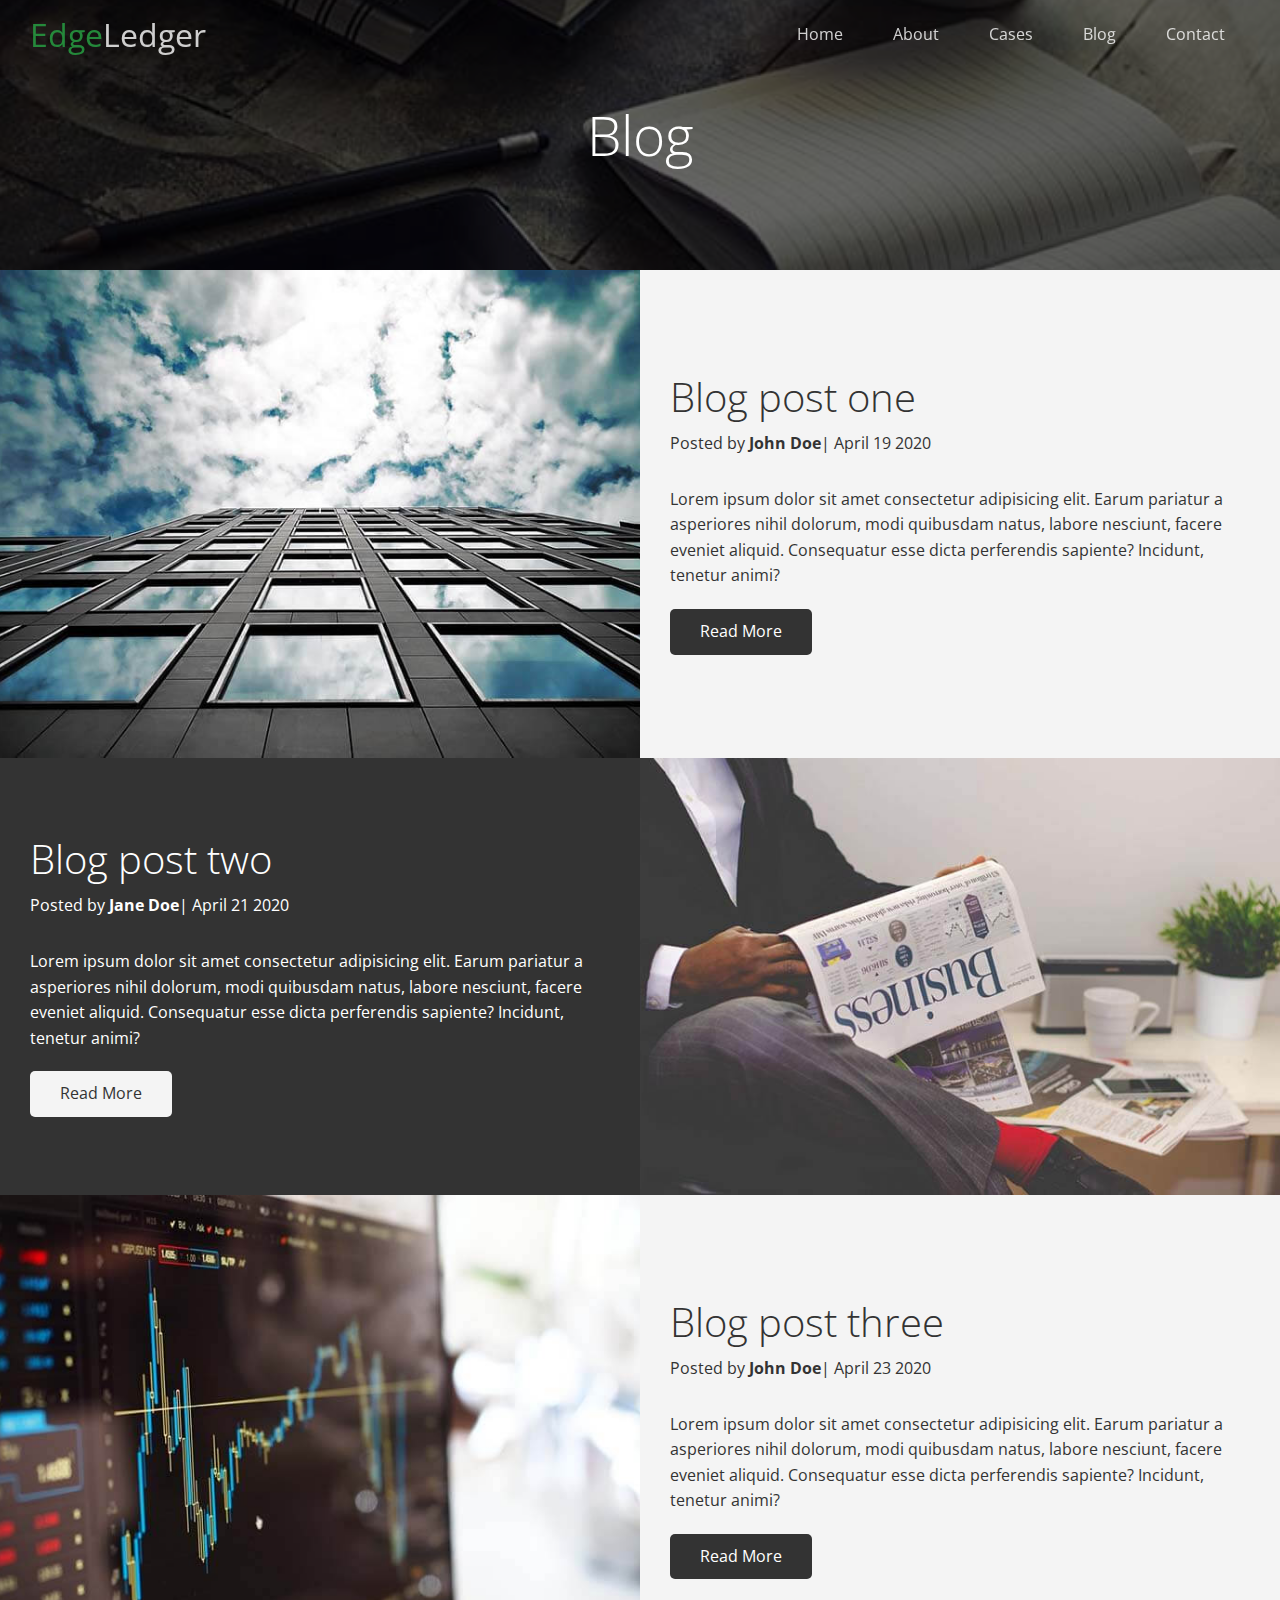
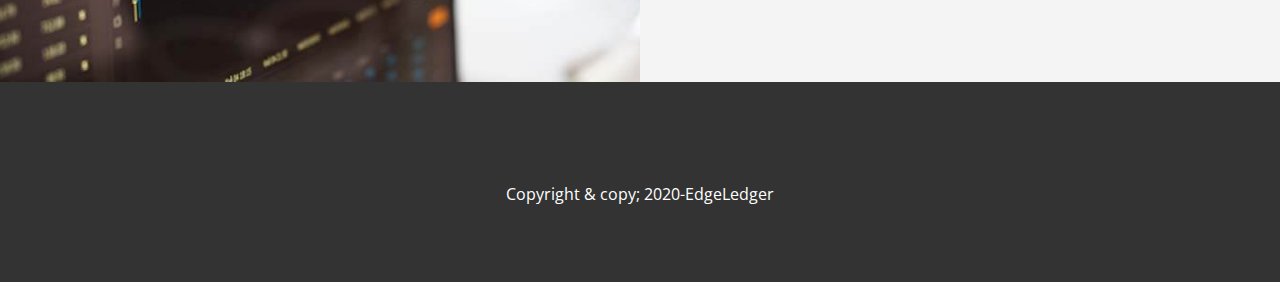
<file: blog.html>
<!DOCTYPE html>
<html lang="en">
  <head>
    <meta charset="UTF-8" />
    <meta name="viewport" content="width=device-width, initial-scale=1.0" />
    <link rel="stylesheet" href="/css/style.css" />
    <link rel="stylesheet" href="/css/utilitis.css" />
    <link
      rel="stylesheet"
      href="https://cdnjs.cloudflare.com/ajax/libs/font-awesome/5.15.1/css/all.min.css"
      integrity="sha512-+4zCK9k+qNFUR5X+cKL9EIR+ZOhtIloNl9GIKS57V1MyNsYpYcUrUeQc9vNfzsWfV28IaLL3i96P9sdNyeRssA=="
      crossorigin="anonymous"
    />
    <title>Read our Blog</title>
  </head>
  <body>
    <header class="hero blog">
      <div id="navbar" class="navbar top">
        <h1 class="logo">
          <span class="text-primary"><i class="fas fa-book-open"></i>Edge</span
          >Ledger
        </h1>
        <nav>
          <ul>
            <li><a href="/index.html">Home</a></li>
            <li><a href="/index.html#about">About</a></li>
            <li><a href="/index.html#cases">Cases</a></li>
            <li><a href="/index.html#blog">Blog</a></li>
            <li><a href="/index.html#contact">Contact</a></li>
          </ul>
        </nav>
      </div>
      <div class="content">
        <h1>Blog</h1>
      </div>
    </header>
    <main>
      <article class="flex-columns">
        <div class="row">
          <div class="column">
            <div class="column-1">
              <img src="/img/blog/blog1.jpg" alt="" />
            </div>
          </div>
          <div class="column">
            <div class="column-2 bg-light">
              <h2>Blog post one</h2>
              <p class="meta">
                <i class="fas fa-user"></i>Posted by <strong>John Doe</strong>|
                April 19 2020
              </p>
              <p>
                Lorem ipsum dolor sit amet consectetur adipisicing elit. Earum
                pariatur a asperiores nihil dolorum, modi quibusdam natus,
                labore nesciunt, facere eveniet aliquid. Consequatur esse dicta
                perferendis sapiente? Incidunt, tenetur animi?
              </p>
              <a href="post.html" class="btn btn-dark">
                <i class="fas fa-chevron"></i>Read More</a
              >
            </div>
          </div>
        </div>
      </article>
      <article class="flex-columns flex-reverse">
        <div class="row">
          <div class="column">
            <div class="column-1">
              <img src="/img/blog/blog2.jpg" alt="" />
            </div>
          </div>
          <div class="column">
            <div class="column-2 bg-dark">
              <h2>Blog post two</h2>
              <p class="meta">
                <i class="fas fa-user"></i>Posted by <strong>Jane Doe</strong>|
                April 21 2020
              </p>
              <p>
                Lorem ipsum dolor sit amet consectetur adipisicing elit. Earum
                pariatur a asperiores nihil dolorum, modi quibusdam natus,
                labore nesciunt, facere eveniet aliquid. Consequatur esse dicta
                perferendis sapiente? Incidunt, tenetur animi?
              </p>
              <a href="post.html" class="btn btn-light">
                <i class="fas fa-chevron"></i>
                Read More</a
              >
            </div>
          </div>
        </div>
      </article>
      <article class="flex-columns">
        <div class="row">
          <div class="column">
            <div class="column-1">
              <img src="/img/blog/blog3.jpg" alt="" />
            </div>
          </div>
          <div class="column">
            <div class="column-2 bg-light">
              <h2>Blog post three</h2>
              <p class="meta">
                <i class="fas fa-user"></i>Posted by <strong>John Doe</strong>|
                April 23 2020
              </p>
              <p>
                Lorem ipsum dolor sit amet consectetur adipisicing elit. Earum
                pariatur a asperiores nihil dolorum, modi quibusdam natus,
                labore nesciunt, facere eveniet aliquid. Consequatur esse dicta
                perferendis sapiente? Incidunt, tenetur animi?
              </p>
              <a href="post.html" class="btn btn-dark">
                <i class="fas fa-chevron"></i>Read More</a
              >
            </div>
          </div>
        </div>
      </article>
    </main>
    <div class="footer bg-dark">
      <div class="social">
        <a href="#"><i class="fab fa-facebook fa-2x"></i></a>
        <a href="#"><i class="fab fa-twitter fa-2x"></i></a>
        <a href="#"><i class="fab fa-youtube fa-2x"></i></a>
        <a href="#"><i class="fab fa-linkedin fa-2x"></i></a>
      </div>
      <p>Copyright & copy; 2020-EdgeLedger</p>
    </div>
    <script>
      const navbar = document.getElementById('navbar');
      let scrolled = false;
      window.onscroll = function () {
        if (window.pageYOffset > 100) {
          navbar.classList.remove('top');
          if (!scrolled) {
            navbar.style.transform = 'translateY(-70px)';
          }

          setTimeout(function () {
            navbar.style.transform = 'translateY(0)';
            scrolled = true;
          }, 200);
        } else {
          navbar.classList.add('top');
          scrolled = false;
        }
      };
    </script>
  </body>
</html>
</file>
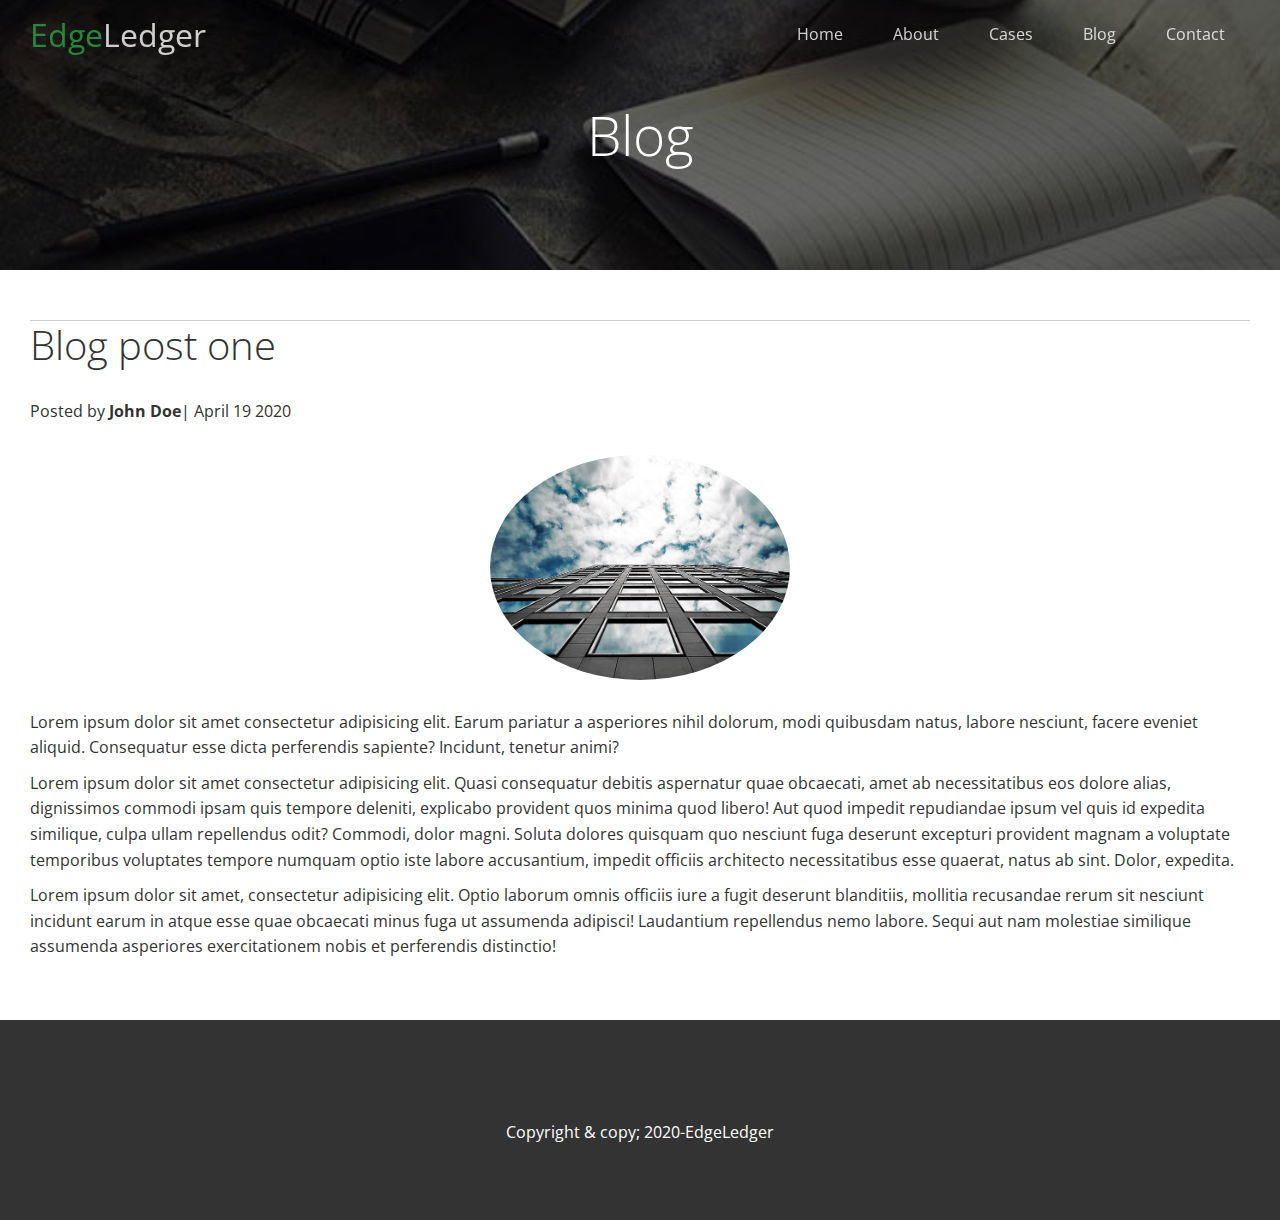
<file: post.html>
<!DOCTYPE html>
<html lang="en">
  <head>
    <meta charset="UTF-8" />
    <meta name="viewport" content="width=device-width, initial-scale=1.0" />
    <link rel="stylesheet" href="/css/style.css" />
    <link rel="stylesheet" href="/css/utilitis.css" />
    <link
      rel="stylesheet"
      href="https://cdnjs.cloudflare.com/ajax/libs/font-awesome/5.15.1/css/all.min.css"
      integrity="sha512-+4zCK9k+qNFUR5X+cKL9EIR+ZOhtIloNl9GIKS57V1MyNsYpYcUrUeQc9vNfzsWfV28IaLL3i96P9sdNyeRssA=="
      crossorigin="anonymous"
    />
    <title>Post one</title>
  </head>
  <body>
    <header class="hero blog">
      <div id="navbar" class="navbar top">
        <h1 class="logo">
          <span class="text-primary"><i class="fas fa-book-open"></i>Edge</span
          >Ledger
        </h1>
        <nav>
          <ul>
            <li><a href="/index.html">Home</a></li>
            <li><a href="/index.html#about">About</a></li>
            <li><a href="/index.html#cases">Cases</a></li>
            <li><a href="/index.html#blog">Blog</a></li>
            <li><a href="/index.html#contact">Contact</a></li>
          </ul>
        </nav>
      </div>
      <div class="content">
        <h1>Blog</h1>
      </div>
    </header>
    <main>
      <section class="post">
        <h2>Blog post one</h2>
        <p class="meta">
          <i class="fas fa-user"></i>Posted by <strong>John Doe</strong>| April
          19 2020
        </p>
        <img src="/img/blog/blog1.jpg" alt="" />
        <p>
          Lorem ipsum dolor sit amet consectetur adipisicing elit. Earum
          pariatur a asperiores nihil dolorum, modi quibusdam natus, labore
          nesciunt, facere eveniet aliquid. Consequatur esse dicta perferendis
          sapiente? Incidunt, tenetur animi?
        </p>
        <p>
          Lorem ipsum dolor sit amet consectetur adipisicing elit. Quasi
          consequatur debitis aspernatur quae obcaecati, amet ab necessitatibus
          eos dolore alias, dignissimos commodi ipsam quis tempore deleniti,
          explicabo provident quos minima quod libero! Aut quod impedit
          repudiandae ipsum vel quis id expedita similique, culpa ullam
          repellendus odit? Commodi, dolor magni. Soluta dolores quisquam quo
          nesciunt fuga deserunt excepturi provident magnam a voluptate
          temporibus voluptates tempore numquam optio iste labore accusantium,
          impedit officiis architecto necessitatibus esse quaerat, natus ab
          sint. Dolor, expedita.
        </p>
        <p>
          Lorem ipsum dolor sit amet, consectetur adipisicing elit. Optio
          laborum omnis officiis iure a fugit deserunt blanditiis, mollitia
          recusandae rerum sit nesciunt incidunt earum in atque esse quae
          obcaecati minus fuga ut assumenda adipisci! Laudantium repellendus
          nemo labore. Sequi aut nam molestiae similique assumenda asperiores
          exercitationem nobis et perferendis distinctio!
        </p>
      </section>
    </main>
    <div class="footer bg-dark">
      <div class="social">
        <a href="#"><i class="fab fa-facebook fa-2x"></i></a>
        <a href="#"><i class="fab fa-twitter fa-2x"></i></a>
        <a href="#"><i class="fab fa-youtube fa-2x"></i></a>
        <a href="#"><i class="fab fa-linkedin fa-2x"></i></a>
      </div>
      <p>Copyright & copy; 2020-EdgeLedger</p>
    </div>
    <script>
      const navbar = document.getElementById('navbar');
      let scrolled = false;
      window.onscroll = function () {
        if (window.pageYOffset > 100) {
          navbar.classList.remove('top');
          if (!scrolled) {
            navbar.style.transform = 'translateY(-70px)';
          }

          setTimeout(function () {
            navbar.style.transform = 'translateY(0)';
            scrolled = true;
          }, 200);
        } else {
          navbar.classList.add('top');
          scrolled = false;
        }
      };
    </script>
  </body>
</html>
</file>
<file: css/style.css>
@import url('https://fonts.googleapis.com/css2?family=Open+Sans:wght@300;400&display=swap');

* {
  box-sizing: border-box;
  padding: 0;
  margin: 0;
}
body {
  font-family: 'Open Sans', sans-serif;
  background: #ffffff;
  color: #333333;
  line-height: 1.6;
}
ul {
  list-style: none;
}
a {
  color: #333333;
  text-decoration: none;
}
h1,
h2 {
  font-weight: 300;
  line-height: 1.2;
}
p {
  margin: 10px 0;
}
img {
  width: 100%;
}
/* Navbar */
.navbar {
  display: flex;
  align-items: center;
  justify-content: space-between;
  background: #333333;
  color: #ffffff;
  width: 100%;
  opacity: 0.8;
  height: 70px;
  position: fixed;
  top: 0px;
  padding: 0 30px;
  transition: 0.5s;
}
.navbar.top {
  background: transparent;
}

.navbar ul {
  display: flex;
  flex-direction: row;
  justify-content: space-between;
}
.navbar a:hover {
  border-bottom: #28a745 solid 2px;
}
.navbar a {
  color: #ffffff;
  padding: 10px 20px;
  margin: 0 5px;
}
.navbar .logo {
  font-weight: 400;
}
/* Header */
.hero {
  background: url('/img/home/showcase.jpg') no-repeat center center/cover;
  height: 100vh;
  position: relative;
  color: #ffffff;
}
.hero .content {
  display: flex;
  text-align: center;
  flex-direction: column;
  align-items: center;
  justify-content: center;
  height: 100%;
}
.hero .content h1 {
  font-size: 55px;
}
.hero .content p {
  font-size: 23px;
  max-width: 600px;
  margin: 20px 0 30px;
}
.hero::before {
  content: '';
  position: absolute;
  top: 0;
  left: 0;
  background: rgba(0, 0, 0, 0.6);
  height: 100%;
  width: 100%;
}

.hero * {
  z-index: 10;
}
.hero.blog {
  background: url('../img/home/blog.jpg') no-repeat center center/cover;
  height: 30vh;
}
/* Icong */
.icons {
  padding: 30px;
}
.icons h3 {
  font-weight: bold;
  margin-bottom: 30px;
}
.flex-items {
  display: flex;
  justify-content: center;
  align-items: center;
  text-align: center;
  height: 100%;
}
.icons i {
  background-color: #28a745;
  color: #ffffff;
  border-radius: 50%;
  margin-bottom: 15px;
  padding: 1rem;
}
.flex-items > div {
  padding: 20px;
}
/* Solutions */
.flex-columns .row {
  display: flex;
  flex-direction: row;
  flex-wrap: wrap;
  width: 100%;
}
.flex-columns .column {
  flex-direction: column;
  display: flex;
  flex: 1;
  flex-basis: 100;
}
.row .column .column-1,
.row .column .column-2 {
  height: 100%;
}

.flex-columns .column-2 {
  display: flex;
  flex-direction: column;
  justify-content: center;
  align-items: flex-start;
  padding: 30px;
}

.flex-columns img {
  width: 100%;
  height: 100%;
  object-fit: cover;
}
.solutions a {
  padding: 10px 30px;
  border: #ffffff solid 2px;
}
.cases img:hover {
  opacity: 0.7;
}
.team img {
  border-radius: 50%;
}
/* Callback form */
.callback-form {
  width: 100%;
  padding: 20px 0;
}
.callback-form label {
  display: block;
  margin-bottom: 5px;
}
.callback-form .form-control {
  margin-bottom: 15px;
}
.callback-form input {
  width: 100%;
  padding: 4px;
  height: 40px;
  border: #f5f5ff solid 1px;
}
.callback-form input:focus {
  outline-color: #28a745;
}
.callback-form .btn {
  padding: 12px 0;
  margin-top: 20px;
}

/* post */
.post {
  padding: 50px 30px;
}
.post h2 {
  font-size: 40px;
  margin-bottom: 20px;
  padding-bottom: 10px;
  border-top: #cccccc solid 1px;
}
.post .meta {
  margin-bottom: 30px;
}
.post img {
  border-radius: 50%;
  width: 300px;
  display: block;
  margin: 0 auto 30px;
}
/* Footer */
.footer {
  display: flex;
  flex-direction: column;
  align-items: center;
  justify-content: center;
  text-align: center;
  height: 200px;
}
.footer a {
  color: #ffffff;
}
.footer .social > * {
  margin-right: 30px;
}
.footer a:hover {
  color: #28a745;
}
/* mobel */
@media (max-width: 768px) {
  .navbar {
    flex-direction: column;
    justify-content: space-between;
    height: 120px;
    padding: 20px;
  }
  .navbar a {
    padding: 10px 10px;
    margin: 0 3px;
  }
  .flex-items {
    flex-direction: column;
  }
  .flex-columns .column,
  .flex-grid .row .column {
    flex: 100%;
    max-width: 100%;
  }
  .team img {
    width: 70%;
  }
}
</file>
<file: css/utilitis.css>
/* Text colors  */
.text-primary {
  color: #28a745;
}
.text-secondary {
  color: #0284d0;
}
.btn {
  cursor: pointer;
  display: inline-block;
  background: #28a745;
  color: #ffffff;
  padding: 10px 30px;
  border-radius: 5px;
  border: none;
}
.btn:hover {
  opacity: 0.9;
}
.btn-primary,
.bg-primary {
  background: #28a745;
  color: #ffffff;
}
.btn-secondary,
.bg-secondary {
  background: #0284d0;
  color: #ffffff;
}
.btn-dark,
.bg-dark {
  background: #333333;
  color: #ffffff;
}
.btn-light,
.bg-light {
  background: #f4f4f4;
  color: #333333;
}
.btn-outline {
  background: transparent;
  border: 1px solid #ffffff;
}
.flex-columns.flex-reverse .row {
  flex-direction: row-reverse;
}
.flex-columns h2 {
  font-size: 40px;
  font-weight: 100;
}
.flex-columns h4 {
  margin-bottom: 40px;
}
.flex-columns p {
  margin-bottom: 20px;
}
/* Section header */
.section-header {
  padding: 30px;
  display: flex;
  flex-direction: column;
  align-items: center;
  justify-items: center;
  text-align: center;
}
.section-header h2 {
  font-size: 40px;
  margin-bottom: 20px 0;
}
.section-padding {
  padding: 20px 20px 40px;
}
.flex-grid .row {
  display: flex;
  flex-wrap: wrap;
  padding: 0 4px;
}
.flex-grid .column {
  flex: 25%;
  max-width: 25%;
  padding: 0 4px;
}
</file>
